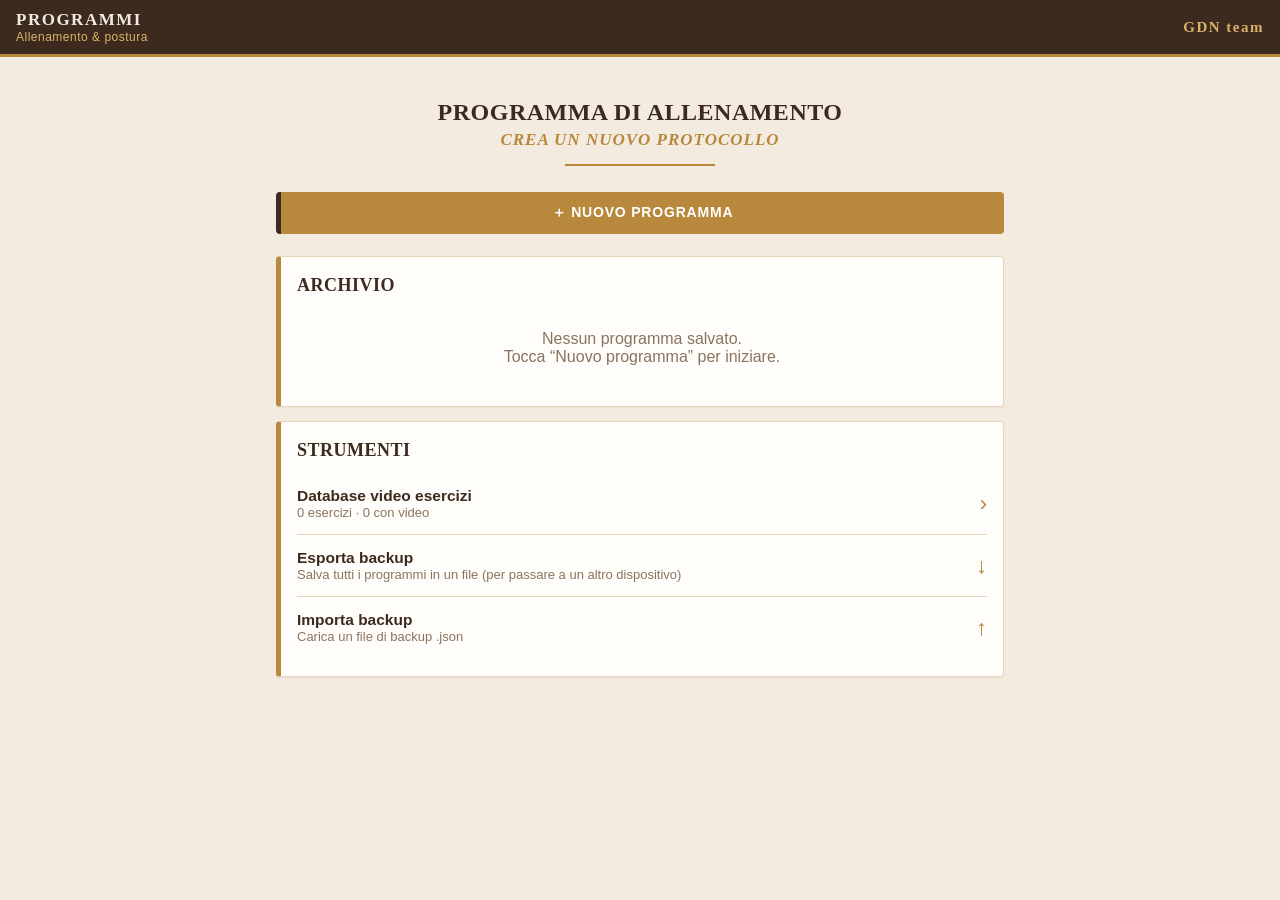
<file: src/index.html>
<!doctype html>
<html lang="it">
<head>
<meta charset="utf-8">
<meta name="viewport" content="width=device-width, initial-scale=1, viewport-fit=cover">
<meta name="theme-color" content="#3C2A1F">
<title>GDN · Programmi di allenamento</title>
<style>
/*__FONTS_CSS__*/
:root{
  --brown:#3C2A1F; --text:#4A3628; --gold:#B8883C; --gold-l:#D9B26A;
  --cream:#F3EBDF; --sand:#F2E4C4; --sand2:#EBDFC9; --sand3:#E3D1A8;
  --line:#E6D7BC; --white:#FFFDF9; --danger:#A2392C;
  --serif:'Georgia','Gelasio',serif; --sans:'Carlito','Calibri',sans-serif;
}
*{box-sizing:border-box}
html,body{margin:0;padding:0}
body{background:var(--cream);color:var(--text);font-family:var(--sans);font-size:16px;-webkit-text-size-adjust:100%;min-height:100vh}
button,input,select,textarea{font:inherit;color:inherit}
a{color:inherit}

/* ---------- APP CHROME ---------- */
.topbar{position:sticky;top:0;z-index:20;background:var(--brown);border-bottom:3px solid var(--gold);color:var(--cream);display:flex;align-items:center;gap:10px;padding:10px 16px;padding-top:calc(10px + env(safe-area-inset-top));min-height:56px}
.topbar h1{font-family:var(--serif);font-size:17px;letter-spacing:1.5px;margin:0;flex:1;text-transform:uppercase;white-space:nowrap;overflow:hidden;text-overflow:ellipsis}
.topbar h1 small{display:block;font-family:var(--sans);font-size:12px;letter-spacing:.5px;color:var(--gold-l);text-transform:none;font-weight:400}
.brand{font-family:var(--serif);font-weight:700;color:var(--gold-l);letter-spacing:1.5px;font-size:15px;white-space:nowrap}
@media(max-width:480px){.topbar .brand.opt{display:none}}
.iconbtn{background:none;border:0;color:var(--cream);font-size:22px;line-height:1;padding:6px 8px;cursor:pointer;border-radius:8px}
.iconbtn:active{background:rgba(255,255,255,.1)}
.wrap{max-width:760px;margin:0 auto;padding:16px 16px 120px}
.card{background:var(--white);border:1px solid var(--line);border-left:5px solid var(--gold);border-radius:4px;padding:18px 16px;margin-bottom:14px;box-shadow:0 1px 2px rgba(60,42,31,.05)}
.card h2,.sec-h{font-family:var(--serif);color:var(--brown);font-size:18px;margin:0 0 12px;letter-spacing:.5px;text-transform:uppercase}
.sec-h{border-bottom:2px solid var(--gold);padding-bottom:8px;margin:22px 0 12px;font-size:16px}
.gold-t{font-family:var(--serif);color:var(--gold);font-weight:700;text-transform:uppercase;letter-spacing:.5px;font-size:14px;margin:0 0 6px}
label.f{display:block;margin-bottom:12px;font-size:14px;font-weight:700;color:var(--brown)}
label.f span.h{display:block;font-weight:400;color:#8a7461;font-size:12.5px;margin-top:2px}
.in{display:block;width:100%;margin-top:5px;padding:11px 12px;border:1px solid var(--sand3);border-radius:4px;background:#fff;font-size:16px;outline:none}
.in:focus{border-color:var(--gold);box-shadow:0 0 0 3px rgba(184,136,60,.18)}
textarea.in{min-height:90px;resize:vertical;line-height:1.4}
.row2{display:grid;grid-template-columns:1fr 1fr;gap:10px}
.btn{display:inline-flex;align-items:center;justify-content:center;gap:8px;border:0;border-radius:4px;padding:12px 18px;font-weight:700;letter-spacing:.8px;text-transform:uppercase;font-size:14px;cursor:pointer;background:var(--brown);color:var(--cream);border-left:5px solid var(--gold);text-decoration:none}
.btn:active{transform:translateY(1px)}
.btn.gold{background:var(--gold);color:#fff;border-left-color:var(--brown)}
.btn.ghost{background:transparent;color:var(--brown);border:1px solid var(--sand3);border-left:5px solid var(--gold)}
.btn.small{padding:8px 12px;font-size:12px}
.btn.danger{background:transparent;color:var(--danger);border:1px solid #e3b7ae;border-left:5px solid var(--danger)}
.btn.block{display:flex;width:100%}
.btns{display:flex;flex-wrap:wrap;gap:8px}
.muted{color:#8a7461;font-size:13.5px}
.list-item{display:flex;align-items:center;gap:10px;padding:12px 0;border-bottom:1px solid var(--line)}
.list-item:last-child{border-bottom:0}
.list-item .grow{flex:1;min-width:0}
.list-item b{color:var(--brown)}
.pill{display:inline-block;background:var(--sand);color:var(--brown);border-radius:20px;padding:2px 9px;font-size:12px;font-weight:700;margin-left:4px}
.hub-sec{display:flex;align-items:center;gap:12px;padding:14px 0;border-bottom:1px solid var(--line);cursor:pointer}
.hub-sec:last-child{border-bottom:0}
.hub-sec .grow{flex:1;min-width:0}
.hub-sec .t{font-weight:700;color:var(--brown);font-size:15.5px}
.hub-sec .s{font-size:13px;color:#8a7461;white-space:nowrap;overflow:hidden;text-overflow:ellipsis}
.hub-sec .go{color:var(--gold);font-size:22px}
.day-card{border:1px solid var(--line);border-radius:4px;margin-bottom:10px;overflow:hidden;background:#fff}
.day-head{background:var(--brown);color:var(--cream);border-left:5px solid var(--gold);padding:10px 12px;display:flex;align-items:center;gap:10px}
.day-head .n{font-family:var(--serif);font-weight:700;letter-spacing:2px;font-size:15px;white-space:nowrap}
.day-head input{flex:1;min-width:0;background:rgba(255,255,255,.08);border:1px solid rgba(217,178,106,.5);color:var(--gold-l);font-family:var(--serif);font-style:italic;font-weight:700;letter-spacing:1px;text-transform:uppercase;padding:7px 9px;border-radius:4px;font-size:14px;outline:none}
.day-head input::placeholder{color:rgba(217,178,106,.6);text-transform:none;font-weight:400}
.day-card .hub-sec{padding:12px 12px}
.sticky-cta{position:fixed;left:0;right:0;bottom:0;z-index:15;background:linear-gradient(rgba(243,235,223,0),var(--cream) 30%);padding:18px 16px calc(14px + env(safe-area-inset-bottom))}
.sticky-cta .btn{max-width:728px;margin:0 auto}
.toggle{display:flex;align-items:center;gap:10px;font-weight:700;color:var(--brown);margin:6px 0 12px;font-size:14.5px;cursor:pointer}
.toggle input{width:20px;height:20px;accent-color:var(--gold)}
.chipset{display:flex;flex-wrap:wrap;gap:6px;margin:8px 0}
.chip{border:1px solid var(--sand3);background:#fff;color:var(--brown);border-radius:16px;padding:6px 11px;font-size:13.5px;cursor:pointer;white-space:nowrap;flex-shrink:0}
.chipset.wrapchips .chip{white-space:normal;text-align:left;flex-shrink:1}
.chip.on{background:var(--gold);color:#fff;border-color:var(--gold)}
.chip.act{background:var(--brown);color:var(--cream);border-color:var(--brown)}
.chip.ok{background:var(--sand);font-weight:700}
.empty{padding:22px 10px;text-align:center;color:#8a7461}
.hero{text-align:center;padding:26px 10px 8px}
.hero .t1{font-family:var(--serif);font-weight:700;color:var(--brown);font-size:24px;letter-spacing:.5px}
.hero .t2{font-family:var(--serif);font-style:italic;font-weight:700;color:var(--gold);font-size:17px;margin-top:4px;text-transform:uppercase;letter-spacing:1px}
.hero .rule{width:150px;height:2px;background:var(--gold);margin:14px auto 0}

/* ---------- CHAT ---------- */
body.chatmode{height:100vh;height:100dvh;overflow:hidden}
.chat-shell{display:flex;flex-direction:column;height:100vh;height:100dvh}
.chat-sub{background:var(--sand2);border-bottom:1px solid var(--sand3);padding:8px 12px;display:flex;gap:8px;align-items:center;flex-wrap:wrap}
.chat-sub input,.chat-sub select{flex:1;min-width:140px;padding:8px 10px;border:1px solid var(--sand3);border-radius:4px;background:#fff;font-size:15px}
.tbl-toggle{background:var(--sand);border:0;border-bottom:1px solid var(--sand3);width:100%;text-align:left;padding:10px 14px;font-weight:700;color:var(--brown);font-size:14px;cursor:pointer;display:flex;justify-content:space-between}
.tbl-panel{max-height:38vh;overflow:auto;background:#fff;border-bottom:2px solid var(--gold)}
.it{display:flex;gap:8px;align-items:flex-start;padding:9px 12px;border-bottom:1px solid var(--line);font-size:14px}
.it.sub{padding-left:32px}
.it .grow{flex:1;min-width:0}
.it .nm{font-weight:700;color:var(--brown)}
.it .nm.nolink::after{content:' ⚠';color:var(--danger);font-weight:400}
.it .dt{color:#7c6653;font-size:13px;white-space:pre-line}
.it .acts{display:flex;gap:2px;flex-shrink:0}
.it .acts button{background:none;border:0;font-size:16px;padding:4px 6px;cursor:pointer;color:var(--brown);border-radius:4px}
.it .acts button:active{background:var(--sand)}
.sec-row{background:var(--sand2);padding:8px 12px;font-family:var(--serif);font-weight:700;color:var(--gold);text-transform:uppercase;font-size:13px;display:flex;gap:8px;align-items:center}
.sec-row .grow{flex:1}
.sec-row button{background:none;border:0;cursor:pointer;font-size:15px;color:var(--brown)}
.chat-log{flex:1;overflow-y:auto;padding:14px 12px 8px;-webkit-overflow-scrolling:touch}
.msg{max-width:86%;padding:9px 13px;border-radius:14px;margin:0 0 8px;line-height:1.38;font-size:15px;white-space:pre-line;word-wrap:break-word}
.msg.bot{background:#fff;border:1px solid var(--line);border-bottom-left-radius:3px;color:var(--text)}
.msg.bot.q{border-left:4px solid var(--gold);font-weight:700;color:var(--brown)}
.msg.me{background:var(--brown);color:var(--cream);margin-left:auto;border-bottom-right-radius:3px}
.msg.me.skip{opacity:.6;font-style:italic}
.msg.ok{background:var(--sand);border:0;color:var(--brown);font-size:14px}
.msg.warn{background:#f6e3d6;color:#7a3a1f;font-size:13.5px}
.composer{background:var(--white);border-top:1px solid var(--sand3);padding:8px 10px calc(8px + env(safe-area-inset-bottom));position:relative}
.composer .chipset{margin:0 0 8px;flex-wrap:nowrap;overflow-x:auto;scrollbar-width:none;padding-bottom:2px}
.composer .chipset::-webkit-scrollbar{display:none}
.inrow{display:flex;gap:8px;align-items:flex-end}
.inrow textarea{flex:1;resize:none;min-height:44px;max-height:120px;padding:11px 12px;border:1px solid var(--sand3);border-radius:22px;outline:none;font-size:16px;line-height:1.3;background:#fff}
.inrow textarea:focus{border-color:var(--gold)}
.send{width:44px;height:44px;border-radius:50%;border:0;background:var(--brown);color:var(--gold-l);font-size:19px;cursor:pointer;flex-shrink:0}
.sugg{position:absolute;left:10px;right:10px;bottom:100%;background:#fff;border:1px solid var(--sand3);border-left:5px solid var(--gold);border-radius:4px;box-shadow:0 -6px 20px rgba(60,42,31,.15);max-height:46vh;overflow:auto;display:none;margin-bottom:4px}
.sugg.show{display:block}
.sugg div{padding:11px 13px;border-bottom:1px solid var(--line);cursor:pointer;font-size:15px}
.sugg div:last-child{border-bottom:0}
.sugg div.hi{background:var(--sand)}
.sugg div small{color:#8a7461;margin-left:6px}
.sugg div.free{font-style:italic;color:#7c6653}
.sugg mark{background:none;color:var(--gold);font-weight:700}

/* ---------- MODAL / OVERLAY ---------- */
.modal-bg{position:fixed;inset:0;background:rgba(40,28,20,.55);z-index:50;display:flex;align-items:flex-end;justify-content:center}
.modal{background:var(--cream);width:100%;max-width:560px;max-height:92vh;overflow:auto;border-top:4px solid var(--gold);padding:18px 16px calc(18px + env(safe-area-inset-bottom));border-radius:10px 10px 0 0}
@media(min-width:620px){.modal-bg{align-items:center}.modal{border-radius:6px}}
.modal h3{font-family:var(--serif);color:var(--brown);margin:0 0 14px;text-transform:uppercase;letter-spacing:.5px;font-size:17px}
.overlay{position:fixed;inset:0;background:rgba(243,235,223,.92);z-index:60;display:flex;flex-direction:column;align-items:center;justify-content:center;gap:14px;font-family:var(--serif);color:var(--brown);font-weight:700;letter-spacing:1px}
.spin{width:42px;height:42px;border:4px solid var(--sand3);border-top-color:var(--gold);border-radius:50%;animation:sp 1s linear infinite}
@keyframes sp{to{transform:rotate(360deg)}}
.toast{position:fixed;left:50%;bottom:calc(90px + env(safe-area-inset-bottom));transform:translateX(-50%);background:var(--brown);color:var(--cream);padding:10px 16px;border-radius:4px;border-left:4px solid var(--gold);z-index:70;font-size:14px;max-width:90vw;box-shadow:0 4px 16px rgba(0,0,0,.2)}

/* ---------- PREVIEW ---------- */
.pv-bar{display:flex;flex-wrap:wrap;gap:8px;margin-bottom:14px}
.pv-warn{background:#f6e3d6;border-left:5px solid var(--danger);padding:10px 12px;font-size:13.5px;margin-bottom:14px;color:#6b3420}
#pagesWrap{position:relative;width:100%;overflow:hidden}
#pages{width:794px;transform-origin:top left}

/* ---------- DOCUMENT PAGES (A4 @96dpi = 794x1123) ---------- */
.pg{position:relative;width:794px;height:1123px;background:#F3EBDF;overflow:hidden;margin:0 0 18px;box-shadow:0 2px 12px rgba(60,42,31,.18);font-family:var(--sans);color:#4A3628;font-size:10.5pt;line-height:1.38}
.pg .wm{position:absolute;left:15.7%;top:27.5%;width:69%;opacity:.62;pointer-events:none}
.pg-top{position:absolute;top:0;left:0;right:0;height:40px;background:#3C2A1F;border-bottom:3px solid #B8883C}
.pg-foot{position:absolute;bottom:0;left:0;right:0;height:51px;background:#3C2A1F;border-top:3px solid #B8883C;display:flex;align-items:center;justify-content:space-between;padding:0 57px}
.pg-foot span{font-size:7pt;letter-spacing:1px;color:#F3EBDF}
.pg-foot b{font-family:var(--serif);color:#B8883C;font-size:12pt;letter-spacing:1.5px}
.pg-body{position:absolute;top:86px;left:57px;right:57px;bottom:80px;overflow:hidden}
.pg-body>*{position:relative;margin:0 0 14px}
.pg a{color:#3C2A1F;font-weight:700;text-decoration:underline;text-decoration-color:#B8883C;text-underline-offset:2px}
.pg p{margin:0 0 8px}
.d-title{text-align:center;padding-top:2px;margin-bottom:24px!important}
.d-title h1{font-family:var(--serif);font-weight:700;font-size:23pt;color:#3C2A1F;margin:0;letter-spacing:.3px;line-height:1.15}
.d-title h2{font-family:var(--serif);font-weight:700;font-style:italic;font-size:17pt;color:#B8883C;margin:4px 0 0;letter-spacing:.5px;line-height:1.2;text-transform:uppercase}
.d-title .rule{width:205px;height:2px;background:#B8883C;margin:18px auto 0}
.band{background:#3C2A1F;border-left:6px solid #B8883C;padding:12px 16px 11px;display:flex;align-items:baseline;justify-content:space-between;gap:16px;margin-bottom:12px!important}
.band .l{font-family:var(--serif);font-weight:700;font-size:15pt;letter-spacing:2.6px;color:#F3EBDF;text-transform:uppercase;line-height:1.25}
.band .r{font-family:var(--serif);font-weight:700;font-style:italic;font-size:12pt;letter-spacing:1.5px;color:#D9B26A;text-transform:uppercase;text-align:right}
.band.fase{margin-bottom:12px!important}
.band.fase .l{font-size:14pt;letter-spacing:2.6px}
.dbox{border:1px solid #E6D6B8;border-left:5px solid #B8883C;background:rgba(243,235,223,.55);padding:11px 14px 6px}
.dbox .bt{font-family:var(--serif);font-weight:700;color:#B8883C;font-size:11pt;text-transform:uppercase;letter-spacing:.3px;margin:0 0 4px}
.dbox ul{list-style:none;margin:0 0 6px;padding:0}
.dbox li{position:relative;padding-left:22px;margin:0 0 3px}
.dbox li::before{content:'';position:absolute;left:5px;top:.58em;width:5px;height:5px;border-radius:50%;background:#B8883C}
.dbox li.sub{padding-left:42px}
.dbox li.sub::before{content:'–';background:none;width:auto;height:auto;left:22px;top:0;color:#B8883C;font-weight:700;border-radius:0}
.sec-t{font-family:var(--serif);font-weight:700;font-size:12.5pt;color:#3C2A1F;text-transform:uppercase;letter-spacing:.3px;border-bottom:2px solid #B8883C;padding:4px 0 8px;margin:22px 0 12px!important}
.sec-t.first{margin-top:6px!important}
table.dt{width:100%;border-collapse:collapse;table-layout:fixed;font-size:9.5pt;line-height:1.35}
table.dt th{background:#3C2A1F;color:#F3EBDF;font-weight:700;font-size:8.5pt;letter-spacing:.8px;padding:9px 8px;text-align:center}
table.dt td{padding:6px 8px;border-bottom:1px solid #E6D7BC;vertical-align:middle;text-align:center}
table.dt td.ex{background:#F2E4C4;border-left:5px solid #B8883C;text-align:left;font-weight:700;color:#3C2A1F;padding-left:9px}
table.dt td.l{text-align:left}
table.dt td.b{font-weight:700;color:#3C2A1F}
table.dt.wk td.ex{text-transform:uppercase}
table.dt tr.cardio td{background:#EBDFC9}
table.dt tr.cardio td.ex{background:#E3D1A8}
table.dt .plus{display:block;margin:1px 0}
.nota{background:#EBDFC9;border-left:5px solid #B8883C;padding:11px 16px;font-style:italic}
.motto{background:#3C2A1F;border-left:5px solid #B8883C;padding:13px 16px;color:#F3EBDF;font-weight:700;text-transform:uppercase;font-size:10pt;letter-spacing:.2px}
.leg p{font-weight:700;color:#3C2A1F;margin:0 0 9px}
.leg .k{color:#B8883C}
.leg .r{color:#B3382C}.leg .g{color:#3A7C22}.leg .bl{color:#2E86B5}
.leg .u{text-decoration:underline}
.leg .three{display:flex;justify-content:space-between}

@media print{
  @page{size:A4;margin:0}
  body{background:#fff}
  body>*:not(#printRoot){display:none!important}
  #printRoot{display:block!important}
  #printRoot .pg{margin:0;box-shadow:none;page-break-after:always;break-after:page;-webkit-print-color-adjust:exact;print-color-adjust:exact}
}
#printRoot{display:none}
</style>
</head>
<body>
<div id="app"></div>
<div id="printRoot"></div>
<script>/*__LIB_HTML2CANVAS__*/</script>
<script>/*__LIB_JSPDF__*/</script>
<script>
'use strict';
/* ======================= DATI ======================= */
const DB_BUILTIN = /*__DB__*/[];
const WATERMARK = '__WATERMARK__';
const LS_PROGS = 'gdn_programmi_v1', LS_DB = 'gdn_database_v1';

const DISTRETTI = ['LOWER','UPPER','LOWER - UPPER','UPPER - LOWER','FULL BODY','PUSH','PULL','GAMBE','GLUTEI','CORE','POSTURALE'];
const DEFAULT_PREMESSA = 'Cara **{nome}**,\nquesto nuovo programma è stato progettato per aiutarti a lavorare in modo più preciso e consapevole sul tuo corpo, con un approccio mirato a migliorare equilibrio, controllo e qualità del movimento.';
const DEFAULT_NOTA = 'Se vuoi aumentare l’efficacia della routine: Doccia fredda sulle gambe (30-60’’ per gamba)';
const DEFAULT_MOTTO = 'CERCA DI ARRIVARE SEMPRE AL LIMITE, OGNI SERIE DEVE ESSERE CONCLUSA CON FATICA!';
const DEFAULT_LEGENDA = [
  {k:'JUMPSET', v:'sono 2 esercizi, faccio il 1° esercizio recupero il tempo che ho nella tabella e poi faccio il 2° esercizio, recupero il tempo che ho nella tabella e ritorno al 1°, e così via!'},
  {k:'SUPERSET', v:'Si eseguono due esercizi consecutivi senza pausa. Il recupero lo effettuo alla fine dei due esercizi.'},
  {k:'DROPSET', v:'Dopo aver raggiunto il cedimento con un certo carico, si riduce il peso (10–30%) e si continua la serie senza pausa.'},
  {k:'REST PAUSE', v:'Si raggiunge il cedimento, poi si riposa brevemente (10–20 secondi) e si continua con poche ripetizioni aggiuntive.'}
];
const OFF_TITLES = ['FASE 1: ATTIVAZIONE CIRCOLATORIA','FASE 2: DRENAGGIO LINFATICO E MOBILITÀ','SCARICO VENOSO + RESPIRO DIAFRAMMATICO','BONUS: FOAM ROLLER & DRENAGGIO MUSCOLARE'];
const CARDIO_RX = /tapis|cyclette|ellittic|cardio|vogatore|camminata|corsa|bike|stair|stepper|spinning/i;

/* ======================= UTILS ======================= */
const $ = (s, r=document) => r.querySelector(s);
const $$ = (s, r=document) => [...r.querySelectorAll(s)];
const uid = () => Date.now().toString(36) + Math.random().toString(36).slice(2, 7);
const clone = o => JSON.parse(JSON.stringify(o));
const esc = s => (s == null ? '' : String(s)).replace(/[&<>"']/g, c => ({'&':'&amp;','<':'&lt;','>':'&gt;','"':'&quot;',"'":'&#39;'}[c]));
const norm = s => (s || '').toString().normalize('NFD').replace(/[̀-ͯ]/g, '').replace(/[’‘`´]/g, "'").replace(/\s+/g, ' ').trim().toLowerCase();
/* 45" -> 45”  e  30'' -> 30’’ (tipografia come nel modello) */
const typo = s => (s || '').replace(/(\d)\s?''/g, '$1’’').replace(/(\d)\s?"/g, '$1”').replace(/"([^"\n]*)"/g, '“$1”').replace(/(\w)'(\w)/g, '$1’$2');
function fullName(P){ return typo(((P.nome || '') + ' ' + (P.cognome || '')).trim()); }
function toast(msg, ms=2200){ const t = document.createElement('div'); t.className = 'toast'; t.textContent = msg; document.body.appendChild(t); setTimeout(() => t.remove(), ms); }
function overlay(msg){ let o = $('#ovl'); if(!msg){ o && o.remove(); return; } if(!o){ o = document.createElement('div'); o.id = 'ovl'; o.className = 'overlay'; document.body.appendChild(o); } o.innerHTML = '<div class="spin"></div><div>' + esc(msg) + '</div>'; }
function downloadBlob(blob, name){ const a = document.createElement('a'); a.href = URL.createObjectURL(blob); a.download = name; document.body.appendChild(a); a.click(); setTimeout(() => { URL.revokeObjectURL(a.href); a.remove(); }, 1500); }
function pickFile(accept){ return new Promise(res => { const i = document.createElement('input'); i.type = 'file'; i.accept = accept; i.style.display = 'none'; document.body.appendChild(i); i.onchange = () => { res(i.files[0] || null); i.remove(); }; i.click(); }); }

/* ======================= DATABASE ESERCIZI ======================= */
let DB = {list: [], map: new Map(), custom: false};
function buildDB(rows, custom){
  const map = new Map(), list = [];
  for(const r of rows){
    const name = (r[0] || '').trim(), link = (r[1] || '').trim();
    if(!name) continue;
    const k = norm(name);
    if(!map.has(k)){ const e = {name, link: /^https?:\/\//i.test(link) ? link : '', k}; map.set(k, e); list.push(e); }
    else if(!map.get(k).link && /^https?:\/\//i.test(link)) map.get(k).link = link;
  }
  DB = {list, map, custom: !!custom};
}
function loadDB(){
  let rows = DB_BUILTIN, custom = false;
  try{ const c = localStorage.getItem(LS_DB); if(c){ rows = JSON.parse(c); custom = true; } }catch(e){}
  buildDB(rows, custom);
}
function linkFor(name){ const e = DB.map.get(norm(name)); return e && e.link ? e.link : ''; }
function inDB(name){ return DB.map.has(norm(name)); }
function suggest(q, n=8){
  const k = norm(q); if(!k) return [];
  const words = k.split(' ');
  const out = [];
  for(const e of DB.list){
    let s = -1;
    if(e.k === k) s = 0;
    else if(e.k.startsWith(k)) s = 1;
    else if(e.k.split(/[\s\/\-+(]+/).some(w => w.startsWith(k))) s = 2;
    else if(words.every(w => e.k.includes(w))) s = 3;
    if(s >= 0) out.push([s, e]);
  }
  out.sort((a, b) => a[0] - b[0] || a[1].name.length - b[1].name.length || a[1].name.localeCompare(b[1].name));
  return out.slice(0, n).map(x => x[1]);
}
function parseCSV(text){
  text = text.replace(/^﻿/, '');
  const first = text.split(/\r?\n/)[0] || '';
  const sep = (first.split(';').length > first.split(',').length) ? ';' : (first.includes('\t') && !first.includes(',') ? '\t' : ',');
  const rows = []; let row = [], f = '', q = false;
  for(let i = 0; i < text.length; i++){
    const c = text[i];
    if(q){ if(c === '"'){ if(text[i+1] === '"'){ f += '"'; i++; } else q = false; } else f += c; }
    else if(c === '"') q = true;
    else if(c === sep){ row.push(f); f = ''; }
    else if(c === '\n'){ row.push(f); rows.push(row); row = []; f = ''; }
    else if(c !== '\r') f += c;
  }
  if(f || row.length){ row.push(f); rows.push(row); }
  return rows.filter(r => r[0] && r[0].trim() && !(/nome/i.test(r[0]) && /link/i.test(r[1] || '')));
}

/* ======================= ARCHIVIO ======================= */
let PROGS = [];
let P = null; // programma corrente
function loadProgs(){ try{ PROGS = JSON.parse(localStorage.getItem(LS_PROGS) || '[]'); }catch(e){ PROGS = []; } }
function persist(){
  try{ localStorage.setItem(LS_PROGS, JSON.stringify(PROGS)); }
  catch(e){ toast('⚠ Memoria del browser piena: esporta un backup ed elimina vecchi programmi.', 4000); }
}
function save(){
  if(!P) return;
  P.updated = Date.now();
  const i = PROGS.findIndex(x => x.id === P.id);
  if(i >= 0) PROGS[i] = P; else PROGS.unshift(P);
  persist();
}
const newDay = () => ({distretti: '', rows: [], scarico: []});
function newProgram(d){
  return {
    id: uid(), created: Date.now(), updated: Date.now(),
    nome: d.nome, cognome: d.cognome, numero: d.numero, giorni: d.giorni, fase: d.fase,
    premessa: DEFAULT_PREMESSA, showPremessa: true,
    preTitle: 'ROUTINE POSTURALE/PRE-WORKOUT', pre: [],
    days: Array.from({length: d.giorni}, newDay),
    offTitle: 'ROUTINE SCARICO GIORNI OFF', off: [],
    nota: DEFAULT_NOTA, motto: DEFAULT_MOTTO,
    legenda: clone(DEFAULT_LEGENDA), showLegenda: true, showInterpreta: true
  };
}

/* ======================= ROUTER ======================= */
let VIEW = 'home';
function go(v, push=true){
  if(!['home', 'setup', 'db'].includes(v) && !P) v = 'home';
  if(v === 'chat' && !CH) v = 'hub';
  VIEW = v;
  if(push) history.pushState({v}, '');
  render();
}
window.addEventListener('popstate', e => { const v = (e.state && e.state.v) || 'home'; closeModal(); go(v, false); });
function render(){
  document.body.classList.toggle('chatmode', VIEW === 'chat');
  const app = $('#app');
  ({home: vHome, setup: vSetup, hub: vHub, chat: vChat, texts: vTexts, preview: vPreview, db: vDB})[VIEW](app);
  if(VIEW !== 'chat') window.scrollTo(0, 0);
}
function topbar(title, sub, back){
  return `<div class="topbar">${back ? `<button class="iconbtn" data-back="${back}" aria-label="Indietro">‹</button>` : ''}
    <h1>${esc(title)}${sub ? `<small>${esc(sub)}</small>` : ''}</h1><span class="brand ${back ? 'opt' : ''}">GDN team</span></div>`;
}
document.addEventListener('click', e => {
  const b = e.target.closest('[data-back]');
  if(b){ e.preventDefault(); go(b.dataset.back); }
});

/* ======================= HOME ======================= */
function vHome(app){
  P = null;
  const items = [...PROGS].sort((a, b) => b.updated - a.updated);
  app.innerHTML = topbar('Programmi', 'Allenamento & postura') + `<div class="wrap">
    <div class="hero"><div class="t1">PROGRAMMA DI ALLENAMENTO</div><div class="t2">Crea un nuovo protocollo</div><div class="rule"></div></div>
    <div style="margin:18px 0 22px"><button class="btn gold block" id="bNew">＋ Nuovo programma</button></div>
    <div class="card"><h2>Archivio</h2>
      ${items.length ? items.map(p => `<div class="list-item">
        <div class="grow"><b>${esc(fullName(p))}</b> <span class="pill">Prog. ${esc(p.numero || '-')}</span>
          <div class="muted">${esc(p.fase || '')}${p.fase ? ' · ' : ''}${p.days.length} gg/sett · agg. ${new Date(p.updated).toLocaleDateString('it-IT')}</div></div>
        <div class="btns"><button class="btn small" data-open="${p.id}">Apri</button><button class="btn ghost small" data-more="${p.id}">⋯</button></div>
      </div>`).join('') : '<div class="empty">Nessun programma salvato.<br>Tocca “Nuovo programma” per iniziare.</div>'}
    </div>
    <div class="card"><h2>Strumenti</h2>
      <div class="hub-sec" id="bDB"><div class="grow"><div class="t">Database video esercizi</div><div class="s">${DB.list.length} esercizi · ${DB.list.filter(e => e.link).length} con video${DB.custom ? ' · importato' : ''}</div></div><div class="go">›</div></div>
      <div class="hub-sec" id="bExp"><div class="grow"><div class="t">Esporta backup</div><div class="s">Salva tutti i programmi in un file (per passare a un altro dispositivo)</div></div><div class="go">↓</div></div>
      <div class="hub-sec" id="bImp"><div class="grow"><div class="t">Importa backup</div><div class="s">Carica un file di backup .json</div></div><div class="go">↑</div></div>
    </div></div>`;
  $('#bNew').onclick = () => { P = null; go('setup'); };
  $('#bDB').onclick = () => go('db');
  $('#bExp').onclick = () => { downloadBlob(new Blob([JSON.stringify({gdn: 1, programmi: PROGS}, null, 1)], {type: 'application/json'}), 'GDN_backup_' + new Date().toISOString().slice(0, 10) + '.json'); };
  $('#bImp').onclick = async () => {
    const f = await pickFile('.json,application/json'); if(!f) return;
    try{
      const d = JSON.parse(await f.text()); const arr = d.programmi || d; if(!Array.isArray(arr)) throw 0;
      let n = 0; for(const p of arr){ if(!p || !p.id || !Array.isArray(p.days)) continue; const i = PROGS.findIndex(x => x.id === p.id); if(i >= 0) PROGS[i] = p; else PROGS.push(p); n++; }
      persist(); toast(n + ' programmi importati'); render();
    }catch(e){ toast('File di backup non valido'); }
  };
  $$('[data-open]').forEach(b => b.onclick = () => { P = PROGS.find(x => x.id === b.dataset.open); go('hub'); });
  $$('[data-more]').forEach(b => b.onclick = () => moreMenu(PROGS.find(x => x.id === b.dataset.more)));
}
function moreMenu(p){
  openModal(`<h3>${esc(fullName(p))}</h3>
    <div class="btns" style="flex-direction:column">
      <button class="btn block" id="mDup">Duplica come nuova programmazione</button>
      <button class="btn ghost block" id="mDup2">Duplica per un’altra cliente</button>
      <button class="btn danger block" id="mDel">Elimina</button>
      <button class="btn ghost block" id="mX">Annulla</button></div>`);
  $('#mX').onclick = closeModal;
  $('#mDup').onclick = () => { const c = clone(p); c.id = uid(); c.created = c.updated = Date.now(); const n = parseInt(p.numero, 10); c.numero = isNaN(n) ? p.numero : String(n + 1); PROGS.unshift(c); persist(); closeModal(); P = c; go('setup'); toast('Copia creata: aggiorna i dati'); };
  $('#mDup2').onclick = () => { const c = clone(p); c.id = uid(); c.created = c.updated = Date.now(); c.nome = ''; c.cognome = ''; c.numero = '1'; PROGS.unshift(c); persist(); closeModal(); P = c; go('setup'); toast('Copia creata: inserisci la nuova cliente'); };
  $('#mDel').onclick = () => { if(confirm('Eliminare definitivamente il programma di ' + fullName(p) + '?')){ PROGS = PROGS.filter(x => x.id !== p.id); persist(); closeModal(); render(); } };
}

/* ======================= DATABASE VIEW ======================= */
function vDB(app){
  app.innerHTML = topbar('Database video', DB.list.length + ' esercizi', 'home') + `<div class="wrap">
    <div class="card"><h2>Aggiorna elenco</h2>
      <p class="muted">Esporta il foglio Google come CSV (File → Scarica → .csv). Colonna A: nome esercizio, colonna B: link al video. Maiuscole/minuscole sono ignorate.</p>
      <div class="btns"><button class="btn" id="dImp">Importa CSV</button>${DB.custom ? '<button class="btn ghost" id="dReset">Ripristina elenco originale</button>' : ''}</div></div>
    <div class="card"><h2>Cerca</h2><input class="in" id="dQ" placeholder="Cerca un esercizio…" autocomplete="off"><div id="dRes" style="margin-top:8px"></div></div></div>`;
  const show = () => {
    const q = $('#dQ').value; const res = q ? suggest(q, 40) : DB.list.slice(0, 40);
    $('#dRes').innerHTML = res.map(e => `<div class="list-item"><div class="grow"><b>${esc(e.name)}</b><div class="muted">${e.link ? `<a href="${esc(e.link)}" target="_blank" rel="noopener">${esc(e.link)}</a>` : '<span style="color:var(--danger)">⚠ nessun video</span>'}</div></div></div>`).join('') || '<div class="empty">Nessun risultato</div>';
  };
  $('#dQ').oninput = show; show();
  $('#dImp').onclick = async () => {
    const f = await pickFile('.csv,text/csv,text/plain'); if(!f) return;
    const rows = parseCSV(await f.text()).map(r => [r[0], r[1] || '']);
    if(!rows.length){ toast('CSV vuoto o non valido'); return; }
    try{ localStorage.setItem(LS_DB, JSON.stringify(rows)); }catch(e){}
    buildDB(rows, true); toast(DB.list.length + ' esercizi importati'); render();
  };
  if($('#dReset')) $('#dReset').onclick = () => { localStorage.removeItem(LS_DB); loadDB(); toast('Elenco originale ripristinato'); render(); };
}

/* ======================= SETUP ======================= */
function vSetup(app){
  const p = P || {nome: '', cognome: '', numero: '1', giorni: 3, fase: ''};
  app.innerHTML = topbar(P ? 'Dati cliente' : 'Nuovo programma', null, P ? 'hub' : 'home') + `<div class="wrap">
    <div class="card"><h2>${P ? 'Dati cliente' : 'Nuova cliente'}</h2>
      <div class="row2"><label class="f">Nome<input class="in" id="sNome" value="${esc(p.nome)}" autocomplete="off" autocapitalize="words"></label>
      <label class="f">Cognome<input class="in" id="sCogn" value="${esc(p.cognome)}" autocomplete="off" autocapitalize="words"></label></div>
      <div class="row2"><label class="f">N° programmazione<input class="in" id="sNum" value="${esc(p.numero)}" inputmode="numeric"></label>
      <label class="f">Giorni / settimana<select class="in" id="sGg">${[1,2,3,4,5,6,7].map(n => `<option ${n == (P ? P.days.length : p.giorni) ? 'selected' : ''}>${n}</option>`).join('')}</select></label></div>
      <label class="f">Fase del percorso<span class="h">Es. “Fase 1: Asimmetrie e recupero arto inibito”</span><input class="in" id="sFase" value="${esc(p.fase)}" autocomplete="off"></label>
      <button class="btn gold block" id="sGo">${P ? 'Salva' : 'Inizia →'}</button></div></div>`;
  $('#sGo').onclick = () => {
    const d = {nome: $('#sNome').value.trim(), cognome: $('#sCogn').value.trim(), numero: $('#sNum').value.trim(), giorni: +$('#sGg').value, fase: $('#sFase').value.trim()};
    if(!d.nome){ toast('Inserisci il nome della cliente'); $('#sNome').focus(); return; }
    if(!P){ P = newProgram(d); save(); go('hub'); return; }
    if(d.giorni < P.days.length){
      const lost = P.days.slice(d.giorni).some(x => x.rows.length || x.scarico.length);
      if(lost && !confirm('Riducendo i giorni perderai gli esercizi dei giorni ' + (d.giorni + 1) + '–' + P.days.length + '. Continuare?')) return;
      P.days = P.days.slice(0, d.giorni);
    }
    while(P.days.length < d.giorni) P.days.push(newDay());
    Object.assign(P, {nome: d.nome, cognome: d.cognome, numero: d.numero, giorni: d.giorni, fase: d.fase});
    save(); go('hub');
  };
}

/* ======================= HUB ======================= */
function summary(arr, f){ return arr.length ? arr.slice(0, 4).map(f).join(' · ') + (arr.length > 4 ? ' …' : '') : 'Vuoto: tocca per inserire'; }
function vHub(app){
  CH = null;
  const dl = `<datalist id="dlDistr">${DISTRETTI.map(d => `<option value="${d}">`).join('')}</datalist>`;
  app.innerHTML = topbar(fullName(P), 'Programmazione ' + (P.numero || '-') + (P.fase ? ' · ' + P.fase : ''), 'home') + `<div class="wrap">${dl}
    <div class="card"><h2>Pre-workout</h2>
      <div class="hub-sec" data-chat="pre"><div class="grow"><div class="t">Routine posturale / pre-workout <span class="pill">${P.pre.length}</span></div><div class="s">${esc(summary(P.pre, x => x.name))}</div></div><div class="go">›</div></div></div>
    <div class="card"><h2>Workout</h2>
      ${P.days.map((d, i) => `<div class="day-card">
        <div class="day-head"><span class="n">GIORNO ${i + 1}</span><input list="dlDistr" data-distr="${i}" value="${esc(d.distretti)}" placeholder="Distretti…"></div>
        <div class="hub-sec" data-chat="day:${i}"><div class="grow"><div class="t">Esercizi <span class="pill">${d.rows.length}</span></div><div class="s">${esc(summary(d.rows, x => x.names.join(' + ')))}</div></div><div class="go">›</div></div>
        <div class="hub-sec" data-chat="scar:${i}"><div class="grow"><div class="t">Scarico post workout <span class="pill">${d.scarico.length}</span></div><div class="s">${esc(summary(d.scarico, x => x.name))}</div></div><div class="go">›</div></div>
      </div>`).join('')}
      <button class="btn ghost small" data-back="setup">Modifica giorni / dati cliente</button></div>
    <div class="card"><h2>Post workout</h2>
      <div class="hub-sec" data-chat="off"><div class="grow"><div class="t">Routine scarico giorni off <span class="pill">${P.off.reduce((a, s) => a + s.items.length, 0)}</span></div><div class="s">${esc(P.off.length ? P.off.map(s => s.title).join(' · ') : 'Vuoto: tocca per inserire')}</div></div><div class="go">›</div></div>
      <p class="muted" style="margin:10px 0 0">Lo scarico post workout di ogni giorno si trova sotto il relativo giorno.</p></div>
    <div class="card"><h2>Testi</h2>
      <div class="hub-sec" id="hTexts"><div class="grow"><div class="t">Premessa, legenda, note finali</div><div class="s">Testi preimpostati modificabili</div></div><div class="go">›</div></div></div>
    </div>
    <div class="sticky-cta"><button class="btn gold block" id="hGo">Sviluppa protocollo</button></div>`;
  $$('[data-chat]').forEach(el => el.onclick = () => { const [t, i] = el.dataset.chat.split(':'); openChat({t, i: i == null ? null : +i}); });
  $$('[data-distr]').forEach(inp => inp.onchange = inp.oninput = () => { P.days[+inp.dataset.distr].distretti = inp.value.trim(); save(); });
  $('#hTexts').onclick = () => go('texts');
  $('#hGo').onclick = () => go('preview');
}

/* ======================= TESTI ======================= */
function vTexts(app){
  app.innerHTML = topbar('Testi', fullName(P), 'hub') + `<div class="wrap">
    <div class="card"><h2>Premessa</h2>
      <label class="toggle"><input type="checkbox" id="tShowP" ${P.showPremessa ? 'checked' : ''}> Includi la premessa</label>
      <label class="f">Testo<span class="h">{nome} = nome della cliente · **parola** = grassetto · [Nome esercizio] = link al video ([Nome esercizio|testo] per mostrare un altro testo) · riga vuota = nuovo paragrafo</span><textarea class="in" id="tPrem" rows="7">${esc(P.premessa)}</textarea></label>
      <button class="btn ghost small" id="tPremR">Ripristina testo base</button></div>
    <div class="card"><h2>Titoli sezioni</h2>
      <label class="f">Titolo pre-workout<input class="in" id="tPreT" value="${esc(P.preTitle)}"></label>
      <label class="f">Titolo routine giorni off<input class="in" id="tOffT" value="${esc(P.offTitle)}"></label></div>
    <div class="card"><h2>Note finali</h2>
      <label class="f">Nota in corsivo (in fondo alla routine giorni off)<span class="h">Lascia vuoto per non mostrarla</span><textarea class="in" id="tNota" rows="2">${esc(P.nota)}</textarea></label>
      <label class="f">Frase finale (riquadro scuro)<span class="h">Lascia vuoto per non mostrarla</span><textarea class="in" id="tMotto" rows="2">${esc(P.motto)}</textarea></label></div>
    <div class="card"><h2>Legenda</h2>
      <label class="toggle"><input type="checkbox" id="tShowL" ${P.showLegenda ? 'checked' : ''}> Includi la legenda</label>
      <div id="tLeg"></div><button class="btn ghost small" id="tLegAdd">＋ Aggiungi voce</button>
      <label class="toggle" style="margin-top:16px"><input type="checkbox" id="tShowI" ${P.showInterpreta ? 'checked' : ''}> Includi “Come interpretare il 4x10;4x12;3x10?”</label></div>
    </div>`;
  const legR = () => {
    $('#tLeg').innerHTML = P.legenda.map((l, i) => `<div style="display:flex;gap:8px;align-items:flex-start;margin-bottom:10px">
      <input class="in" style="width:34%;margin:0" data-lk="${i}" value="${esc(l.k)}"><textarea class="in" style="margin:0;min-height:60px" data-lv="${i}">${esc(l.v)}</textarea>
      <button class="iconbtn" style="color:var(--danger)" data-ld="${i}">✕</button></div>`).join('');
    $$('[data-lk]').forEach(x => x.oninput = () => { P.legenda[+x.dataset.lk].k = x.value; save(); });
    $$('[data-lv]').forEach(x => x.oninput = () => { P.legenda[+x.dataset.lv].v = x.value; save(); });
    $$('[data-ld]').forEach(x => x.onclick = () => { P.legenda.splice(+x.dataset.ld, 1); save(); legR(); });
  };
  legR();
  $('#tLegAdd').onclick = () => { P.legenda.push({k: '', v: ''}); save(); legR(); };
  const bind = (id, key, chk) => { const el = $(id); el.oninput = el.onchange = () => { P[key] = chk ? el.checked : el.value; save(); }; };
  bind('#tShowP', 'showPremessa', 1); bind('#tPrem', 'premessa'); bind('#tPreT', 'preTitle'); bind('#tOffT', 'offTitle');
  bind('#tNota', 'nota'); bind('#tMotto', 'motto'); bind('#tShowL', 'showLegenda', 1); bind('#tShowI', 'showInterpreta', 1);
  $('#tPremR').onclick = () => { P.premessa = DEFAULT_PREMESSA; $('#tPrem').value = P.premessa; save(); };
}

/* ======================= CHAT ======================= */
let CH = null;
const FIELDS = {pre: ['name', 'modalita', 'sr'], day: ['name', 'serie', 'reps', 'recupero', 'note'], scar: ['name', 'text'], off: ['name', 'text']};
const QUEST = {
  pre: {name: 'Scrivi il nome dell’esercizio', modalita: 'Modalità di esecuzione?', sr: 'Serie x Reps?'},
  day: {name: 'Esercizio?', serie: 'Serie?', reps: 'Ripetizioni?', recupero: 'Recupero?', note: 'Note?'},
  scar: {name: 'Esercizio (o testo libero)?', text: 'Indicazioni? (es. 1x10, 3x30" per lato)'},
  off: {name: 'Esercizio (o testo libero)?', text: 'Indicazioni? (es. 3x15 reps, 1 min)', secTitle: 'Titolo della sottosezione?'}
};
const CHIPS = {
  pre: {modalita: ['Movimento lento e controllato', 'Esecuzione lenta e controllata'], sr: ['1x10', '1x10 per lato', '1x15', '2x10', '3x10', '3x10" per lato', '10 volte', '1x10 per movimento']},
  day: {serie: ['2', '3', '4', '5'], reps: ['6', '8', '8-10', '10-12', '10 per lato', '10-12 per lato', '12-15', '30"', '45"'], recupero: ['45"', '60"', '75"', '90"', '90"-120"', '60" tra i due'], note: ['Esecuzione lenta e controllata', 'A cedimento', 'Progressione diretta: solo quando riesci a chiudere 4x6 con lo stesso carico, aumenta', 'Jumpset! A cedimento', 'Superset!']},
  cardio: {name: ['Tapis roulant', 'Cyclette', 'Ellittica'], serie: ['15 minuti', '20 minuti', '30 minuti'], reps: ['Velocità 4.5+km/h', 'Velocità 5+km/h'], recupero: ['Pendenza 7%+', 'Pendenza 8%+', 'Pendenza 10%+'], note: ['Frequenza cardiaca consigliata di arrivo ±140bpm.', 'Frequenza cardiaca consigliata ±130bpm.']},
  scar: {text: ['1x10', '2x10', '3x30" per lato', '3x45" per lato', '30" per zona', '1 min']},
  off: {text: ['3x15 reps', '3x20 reps', '2x10 reps per lato', '2x15 reps per lato', '30’’ per lato', '1 min', '5-10 min'], secTitle: OFF_TITLES}
};
function ctxTitle(c){
  if(c.t === 'pre') return ['Pre-workout', P.preTitle];
  if(c.t === 'day') return ['Giorno ' + (c.i + 1), 'Workout' + (P.days[c.i].distretti ? ' · ' + P.days[c.i].distretti : '')];
  if(c.t === 'scar') return ['Giorno ' + (c.i + 1), 'Scarico post workout'];
  return ['Giorni off', 'Routine scarico'];
}
function ctxItems(c){ return c.t === 'pre' ? P.pre : c.t === 'day' ? P.days[c.i].rows : c.t === 'scar' ? P.days[c.i].scarico : null; }
function ctxCount(c){ return c.t === 'off' ? P.off.reduce((a, s) => a + s.items.length, 0) : ctxItems(c).length; }

function openChat(ctx){
  CH = {ctx, step: null, draft: {}, flags: {}, log: [], panel: window.innerHeight > 900, sel: -1, sugg: []};
  const n = ctxCount(ctx);
  const intro = {
    pre: 'Inseriamo la routine posturale / pre-workout. Per ogni esercizio ti chiederò modalità e serie x reps.',
    day: 'Giorno ' + (ctx.i + 1) + ': per ogni esercizio ti chiederò serie, ripetizioni, recupero e note.',
    scar: 'Scarico post workout del giorno ' + (ctx.i + 1) + ': elenco puntato di esercizi con indicazioni.',
    off: 'Routine scarico dei giorni off: crea le sottosezioni (Fase 1, Fase 2, Bonus…) e i rispettivi esercizi.'
  }[ctx.t];
  botMsg(intro + (n ? '\nCi sono già ' + n + ' voci inserite (le vedi in alto).' : ''));
  botMsg('Tocca “Salta” o premi invio a vuoto per lasciare un campo vuoto. Tocca “✓ Fine sezione” quando hai finito.');
  go('chat');
  startItem();
}
function botMsg(t, cls){ CH.log.push({who: 'bot', t, cls: cls || ''}); }
function meMsg(t){ CH.log.push({who: 'me', t: t || 'salta', cls: t ? '' : 'skip'}); }
function startItem(){
  CH.draft = {}; CH.flags = {};
  if(CH.ctx.t === 'off' && !P.off.length) CH.step = 'secTitle'; else CH.step = 'name';
  ask();
}
function ask(){
  const t = CH.ctx.t;
  let q = QUEST[t][CH.step];
  if(CH.step === 'name' && t === 'off' && P.off.length) q += '  (sezione: ' + P.off[P.off.length - 1].title + ')';
  botMsg(q, 'q');
  if(VIEW === 'chat') drawChat(true);
}
function chipsNow(){
  const t = CH.ctx.t, s = CH.step, out = [];
  if(s === 'name'){
    if(t === 'day'){
      out.push({l: '＋ Unisci (jumpset/superset)', a: 'merge', on: CH.flags.merge});
      out.push({l: '♥ Cardio', a: 'cardio', on: CH.flags.cardio});
      if(CH.flags.cardio) CHIPS.cardio.name.forEach(v => out.push({l: v, v}));
    }
    if(t === 'scar' || t === 'off') out.push({l: '↳ Sotto-punto', a: 'sub', on: CH.flags.sub});
    if(t === 'off') out.push({l: '＋ Nuova sottosezione', a: 'newsec'});
    out.unshift({l: '✓ Fine sezione', a: 'end', cls: 'act'});
    return out;
  }
  out.push({l: 'Salta', v: '', cls: 'ok'});
  const src = (t === 'day' && CH.draft.cardio) ? CHIPS.cardio : CHIPS[t];
  (src[s] || []).forEach(v => out.push({l: v, v}));
  if(s !== 'secTitle') out.push({l: '✕ Annulla esercizio', a: 'cancel'});
  return out;
}
function vChat(app){
  const [t1, t2] = ctxTitle(CH.ctx);
  let sub = '';
  if(CH.ctx.t === 'day') sub = `<div class="chat-sub"><b style="color:var(--brown);font-size:14px">Distretti</b><input list="dlDistr" id="cDistr" value="${esc(P.days[CH.ctx.i].distretti)}" placeholder="Es. Lower - Upper"><datalist id="dlDistr">${DISTRETTI.map(d => `<option value="${d}">`).join('')}</datalist></div>`;
  if(CH.ctx.t === 'scar'){
    const others = P.days.map((d, i) => ({d, i})).filter(x => x.i !== CH.ctx.i && x.d.scarico.length);
    if(others.length) sub = `<div class="chat-sub"><b style="color:var(--brown);font-size:14px">Copia da</b><select id="cCopy"><option value="">— scegli un giorno —</option>${others.map(x => `<option value="${x.i}">Giorno ${x.i + 1} (${x.d.scarico.length} voci)</option>`).join('')}</select></div>`;
  }
  app.innerHTML = `<div class="chat-shell">${topbar(t1, t2, 'hub')}${sub}
    <button class="tbl-toggle" id="cTog"><span>Voci inserite (<span id="cCnt">0</span>)</span><span id="cArr">▾</span></button>
    <div class="tbl-panel" id="cPanel"></div>
    <div class="chat-log" id="cLog"></div>
    <div class="composer"><div class="sugg" id="cSugg"></div><div class="chipset" id="cChips"></div>
      <div class="inrow"><textarea id="cIn" rows="1" placeholder="Scrivi qui…" autocomplete="off" autocorrect="off" spellcheck="false"></textarea><button class="send" id="cSend" aria-label="Invia">➤</button></div></div></div>`;
  if($('#cDistr')) $('#cDistr').oninput = e => { P.days[CH.ctx.i].distretti = e.target.value.trim(); save(); };
  if($('#cCopy')) $('#cCopy').onchange = e => {
    const src = P.days[+e.target.value]; if(!src) return;
    const cur = P.days[CH.ctx.i].scarico;
    const mode = cur.length ? (confirm('OK = sostituisci le voci attuali\nAnnulla = aggiungile in coda') ? 'r' : 'a') : 'r';
    if(mode === 'r') cur.length = 0;
    clone(src.scarico).forEach(x => cur.push(x));
    save(); botMsg('✓ Copiate ' + src.scarico.length + ' voci dal giorno ' + (+e.target.value + 1) + '.', 'ok'); vChat(app);
  };
  $('#cTog').onclick = () => { CH.panel = !CH.panel; drawPanel(); };
  const inp = $('#cIn');
  inp.oninput = () => { inp.style.height = 'auto'; inp.style.height = Math.min(inp.scrollHeight, 120) + 'px'; updSugg(); };
  inp.onkeydown = e => {
    const sg = CH.sugg;
    if(e.key === 'ArrowDown' && sg.length){ e.preventDefault(); CH.sel = (CH.sel + 1) % sg.length; paintSugg(); }
    else if(e.key === 'ArrowUp' && sg.length){ e.preventDefault(); CH.sel = (CH.sel - 1 + sg.length) % sg.length; paintSugg(); }
    else if(e.key === 'Escape'){ CH.sugg = []; paintSugg(); }
    else if(e.key === 'Enter' && !e.shiftKey && !e.isComposing){ e.preventDefault(); if(sg.length && CH.sel >= 0) chooseSugg(CH.sel); else send(inp.value); }
  };
  $('#cSend').onclick = () => { if(CH.sugg.length && CH.sel >= 0) chooseSugg(CH.sel); else send(inp.value); };
  drawChat(true);
}
function drawChat(focus){
  if(!$('#cLog')) return;
  $('#cLog').innerHTML = CH.log.map(m => `<div class="msg ${m.who} ${m.cls}">${esc(m.t)}</div>`).join('');
  $('#cLog').scrollTop = 1e9;
  $('#cChips').innerHTML = chipsNow().map((c, i) => `<button class="chip ${c.on ? 'on' : ''} ${c.cls || ''}" data-ci="${i}">${esc(c.l)}</button>`).join('');
  const chips = chipsNow();
  $$('#cChips [data-ci]').forEach(b => b.onclick = () => chipClick(chips[+b.dataset.ci]));
  const inp = $('#cIn'); inp.value = ''; inp.style.height = 'auto';
  inp.placeholder = CH.step === 'name' ? (CH.flags.merge ? 'Esercizio da unire al precedente…' : 'Scrivi il nome dell’esercizio…') : CH.step === 'secTitle' ? 'Titolo sottosezione…' : 'Scrivi qui (invio = conferma)…';
  CH.sugg = []; CH.sel = -1; paintSugg();
  drawPanel();
  if(focus) setTimeout(() => inp.focus({preventScroll: true}), 30);
}
function chipClick(c){
  if(c.a === 'merge'){ CH.flags.merge = !CH.flags.merge; if(CH.flags.merge) CH.flags.cardio = false; drawChat(true); return; }
  if(c.a === 'cardio'){ CH.flags.cardio = !CH.flags.cardio; if(CH.flags.cardio) CH.flags.merge = false; drawChat(true); return; }
  if(c.a === 'sub'){ CH.flags.sub = !CH.flags.sub; drawChat(true); return; }
  if(c.a === 'newsec'){ CH.step = 'secTitle'; ask(); return; }
  if(c.a === 'end'){ go('hub'); return; }
  if(c.a === 'cancel'){ botMsg('Esercizio annullato.', 'ok'); startItem(); return; }
  send(c.v);
}
function updSugg(){
  if(CH.step !== 'name' || CH.flags.cardio){ CH.sugg = []; paintSugg(); return; }
  const v = $('#cIn').value;
  const res = suggest(v, 8);
  CH.sugg = res.map(e => ({name: e.name, link: e.link}));
  if(v.trim() && !(res[0] && res[0].k === norm(v))) CH.sugg.push({name: v.trim(), free: true});
  CH.sel = CH.sugg.length ? 0 : -1;
  paintSugg();
}
function hl(name, q){
  const k = norm(q); if(!k) return esc(name);
  const i = norm(name).indexOf(k);
  if(i < 0 || norm(name).length !== name.length) return esc(name);
  return esc(name.slice(0, i)) + '<mark>' + esc(name.slice(i, i + k.length)) + '</mark>' + esc(name.slice(i + k.length));
}
function paintSugg(){
  const box = $('#cSugg'); if(!box) return;
  if(!CH.sugg.length){ box.classList.remove('show'); box.innerHTML = ''; return; }
  const q = $('#cIn').value;
  box.innerHTML = CH.sugg.map((s, i) => s.free
    ? `<div class="free ${i === CH.sel ? 'hi' : ''}" data-si="${i}">Usa “${esc(s.name)}” <small>(non in elenco: senza video)</small></div>`
    : `<div class="${i === CH.sel ? 'hi' : ''}" data-si="${i}">${hl(s.name, q)}${s.link ? '' : '<small>⚠ senza video</small>'}</div>`).join('');
  box.classList.add('show');
  $$('[data-si]', box).forEach(d => { d.onmousedown = e => e.preventDefault(); d.onclick = () => chooseSugg(+d.dataset.si); });
  const hi = $('.hi', box); if(hi) hi.scrollIntoView({block: 'nearest'});
}
function chooseSugg(i){ const s = CH.sugg[i]; if(s) send(s.name); }
function send(raw){
  const val = (raw || '').trim();
  const t = CH.ctx.t, s = CH.step;
  if(s === 'secTitle'){
    if(!val){ meMsg(''); botMsg('Serve un titolo per la sottosezione.', 'warn'); ask(); return; }
    meMsg(val); P.off.push({title: val.toUpperCase(), items: []}); save();
    botMsg('✓ Sottosezione “' + val.toUpperCase() + '” creata.', 'ok'); CH.step = 'name'; ask(); return;
  }
  if(s === 'name'){
    if(!val){ meMsg(''); botMsg('Scrivi un esercizio oppure tocca “✓ Fine sezione”.', 'warn'); ask(); return; }
    meMsg(val);
    if(CH.flags.merge){
      const rows = P.days[CH.ctx.i].rows, last = rows[rows.length - 1];
      if(!last){ botMsg('Non c’è un esercizio precedente a cui unirlo: lo inserisco come nuovo.', 'warn'); }
      else {
        last.names.push(val); save();
        if(!linkFor(val)) botMsg('⚠ “' + val + '” non è nel database video: sarà senza link.', 'warn');
        botMsg('✓ Unito: ' + last.names.join(' + '), 'ok'); startItem(); return;
      }
    }
    CH.draft.name = val;
    if(t === 'day') CH.draft.cardio = !!CH.flags.cardio || (!inDB(val) && CARDIO_RX.test(val));
    if(t === 'scar' || t === 'off') CH.draft.sub = !!CH.flags.sub;
    if(!linkFor(val) && !CH.draft.cardio && (t === 'pre' || t === 'day')) botMsg(inDB(val) ? '⚠ “' + val + '” è in elenco ma non ha ancora un video: sarà senza link.' : '⚠ “' + val + '” non è nel database video: sarà inserito senza link.', 'warn');
    if(t === 'day' && CH.draft.cardio && !CH.flags.cardio) botMsg('Lo imposto come riga cardio (sfondo evidenziato come Tapis roulant).', 'ok');
  } else {
    meMsg(val); CH.draft[s] = val;
  }
  const f = FIELDS[t], idx = f.indexOf(s) + 1;
  if(idx < f.length){ CH.step = f[idx]; ask(); return; }
  commit();
}
function commit(){
  const t = CH.ctx.t, d = CH.draft;
  let label;
  if(t === 'pre'){ P.pre.push({name: d.name, modalita: d.modalita || '', sr: d.sr || ''}); label = d.name + (d.sr ? ' — ' + d.sr : ''); }
  else if(t === 'day'){ P.days[CH.ctx.i].rows.push({names: [d.name], serie: d.serie || '', reps: d.reps || '', recupero: d.recupero || '', note: d.note || '', cardio: !!d.cardio}); label = d.name + ' — ' + [d.serie, d.reps].filter(Boolean).join(' × ') + (d.recupero ? ' · rec ' + d.recupero : ''); }
  else if(t === 'scar'){ P.days[CH.ctx.i].scarico.push({name: d.name, text: d.text || '', sub: !!d.sub}); label = d.name + ' ' + (d.text || ''); }
  else { P.off[P.off.length - 1].items.push({name: d.name, text: d.text || '', sub: !!d.sub}); label = d.name + (d.text ? ' – ' + d.text : ''); }
  save();
  botMsg('✓ Aggiunto: ' + label.trim(), 'ok');
  startItem();
}
function itemHTML(kind, it, idx, sec){
  const nm = kind === 'day' ? it.names.join(' + ') : it.name;
  const linked = kind === 'day' ? it.names.every(n => linkFor(n)) || it.cardio : (kind === 'pre' ? !!linkFor(it.name) : true);
  let dt = '';
  if(kind === 'pre') dt = [it.sr, it.modalita].filter(Boolean).join(' · ');
  else if(kind === 'day') dt = [it.serie && it.serie + ' serie', it.reps, it.recupero && 'rec ' + it.recupero, it.note].filter(Boolean).join(' · ') + (it.cardio ? ' · ♥ cardio' : '');
  else dt = it.text + (inDB(it.name) ? (linkFor(it.name) ? ' · 🎬' : '') : '');
  const s = sec == null ? '' : ` data-sec="${sec}"`;
  return `<div class="it ${it.sub ? 'sub' : ''}"><div class="grow"><div class="nm ${linked ? '' : 'nolink'}">${it.sub ? '– ' : ''}${esc(nm)}</div><div class="dt">${esc(dt)}</div></div>
    <div class="acts"><button data-mv="-1" data-ix="${idx}"${s}>↑</button><button data-mv="1" data-ix="${idx}"${s}>↓</button><button data-ed="${idx}"${s}>✎</button><button data-del="${idx}"${s}>🗑</button></div></div>`;
}
function drawPanel(){
  const pan = $('#cPanel'); if(!pan) return;
  $('#cCnt').textContent = ctxCount(CH.ctx);
  $('#cArr').textContent = CH.panel ? '▾' : '▸';
  pan.style.display = CH.panel ? '' : 'none';
  const t = CH.ctx.t;
  if(t === 'off'){
    pan.innerHTML = P.off.map((s, si) => `<div class="sec-row"><span class="grow">${esc(s.title)}</span><button data-secup="${si}">↑</button><button data-secren="${si}">✎</button><button data-secdel="${si}">🗑</button></div>` + s.items.map((it, i) => itemHTML('off', it, i, si)).join('')).join('') || '<div class="empty">Nessuna sottosezione</div>';
  } else {
    const arr = ctxItems(CH.ctx);
    pan.innerHTML = arr.map((it, i) => itemHTML(t, it, i)).join('') || '<div class="empty">Ancora nessuna voce</div>';
  }
  const arrOf = el => t === 'off' ? P.off[+el.dataset.sec].items : ctxItems(CH.ctx);
  $$('[data-mv]', pan).forEach(b => b.onclick = () => { const a = arrOf(b), i = +b.dataset.ix, j = i + (+b.dataset.mv); if(j < 0 || j >= a.length) return; [a[i], a[j]] = [a[j], a[i]]; save(); drawPanel(); });
  $$('[data-del]', pan).forEach(b => b.onclick = () => { const a = arrOf(b), i = +b.dataset.del; if(confirm('Eliminare “' + (a[i].name || a[i].names.join(' + ')) + '”?')){ a.splice(i, 1); save(); drawPanel(); } });
  $$('[data-ed]', pan).forEach(b => b.onclick = () => editItem(t, arrOf(b), +b.dataset.ed));
  $$('[data-secren]', pan).forEach(b => b.onclick = () => { const s = P.off[+b.dataset.secren]; const v = prompt('Titolo sottosezione', s.title); if(v && v.trim()){ s.title = v.trim().toUpperCase(); save(); drawPanel(); } });
  $$('[data-secup]', pan).forEach(b => b.onclick = () => { const i = +b.dataset.secup; if(i > 0){ [P.off[i - 1], P.off[i]] = [P.off[i], P.off[i - 1]]; save(); drawPanel(); } });
  $$('[data-secdel]', pan).forEach(b => b.onclick = () => { const i = +b.dataset.secdel; if(confirm('Eliminare la sottosezione “' + P.off[i].title + '” e i suoi esercizi?')){ P.off.splice(i, 1); save(); if(!P.off.length){ CH.step = 'secTitle'; ask(); } else drawPanel(); } });
}

/* ======================= MODALE MODIFICA ======================= */
function openModal(html){ closeModal(); const bg = document.createElement('div'); bg.className = 'modal-bg'; bg.id = 'mdl'; bg.innerHTML = `<div class="modal">${html}</div>`; bg.onclick = e => { if(e.target === bg) closeModal(); }; document.body.appendChild(bg); }
function closeModal(){ const m = $('#mdl'); if(m) m.remove(); }
function editItem(kind, arr, i){
  const it = arr[i];
  const dl = `<datalist id="dlEx">${DB.list.map(e => `<option value="${esc(e.name)}">`).join('')}</datalist>`;
  const F = (lbl, id, val, ta, hint) => `<label class="f">${lbl}${hint ? `<span class="h">${hint}</span>` : ''}${ta ? `<textarea class="in" id="${id}" rows="3">${esc(val)}</textarea>` : `<input class="in" id="${id}" value="${esc(val)}" ${id === 'eName' ? 'list="dlEx" autocomplete="off"' : ''}>`}</label>`;
  let body = '';
  if(kind === 'pre') body = F('Esercizio', 'eName', it.name) + F('Modalità', 'eMod', it.modalita, 1) + F('Serie x Reps', 'eSr', it.sr);
  else if(kind === 'day') body = F('Esercizio', 'eName', it.names.join(' + '), 0, 'Per jumpset/superset separa con “ + ”') + `<div class="row2">${F('Serie', 'eSe', it.serie)}${F('Ripetizioni', 'eRe', it.reps)}</div>` + F('Recupero', 'eRc', it.recupero) + F('Note', 'eNo', it.note, 1) + `<label class="toggle"><input type="checkbox" id="eCa" ${it.cardio ? 'checked' : ''}> Riga cardio (evidenziata)</label>`;
  else body = F('Esercizio / testo', 'eName', it.name) + F('Indicazioni', 'eTx', it.text, 1, '[Nome esercizio] = link al video · [Respirazione alta|alta] = link che mostra solo “alta”') + `<label class="toggle"><input type="checkbox" id="eSub" ${it.sub ? 'checked' : ''}> Sotto-punto (–)</label>`;
  openModal(`<h3>Modifica</h3>${dl}${body}<div class="btns"><button class="btn gold" id="eOk">Salva</button><button class="btn ghost" id="eX">Annulla</button></div>`);
  $('#eX').onclick = closeModal;
  $('#eOk').onclick = () => {
    const v = id => $(id).value.trim();
    if(!v('#eName')){ toast('Il nome non può essere vuoto'); return; }
    if(kind === 'pre') Object.assign(it, {name: v('#eName'), modalita: v('#eMod'), sr: v('#eSr')});
    else if(kind === 'day') Object.assign(it, {names: v('#eName').split(/\s+\+\s+/).map(s => s.trim()).filter(Boolean), serie: v('#eSe'), reps: v('#eRe'), recupero: v('#eRc'), note: v('#eNo'), cardio: $('#eCa').checked});
    else Object.assign(it, {name: v('#eName'), text: v('#eTx'), sub: $('#eSub').checked});
    save(); closeModal(); drawPanel();
  };
}

/* ======================= DOCUMENTO: BLOCCHI ======================= */
const exA = name => { const l = linkFor(name); return l ? `<a href="${esc(l)}" target="_blank" rel="noopener">${esc(typo(name))}</a>` : esc(typo(name)); };
function rich(s){
  let h = esc(typo(s));
  h = h.replace(/\*\*(.+?)\*\*/g, '<b>$1</b>');
  h = h.replace(/\[([^\]|]+)(?:\|([^\]]+))?\]/g, (m, n, lbl) => { const raw = n.replace(/&#39;/g, "'").replace(/&amp;/g, '&').replace(/’/g, "'"); const l = linkFor(raw); const t = lbl || n; return l ? `<a href="${esc(l)}" target="_blank" rel="noopener">${t}</a>` : t; });
  return h.replace(/\n/g, '<br>');
}
function paras(s){ return s.split(/\n\s*\n|\n(?=\S)/).filter(x => x.trim()).map(x => `<p>${rich(x.trim())}</p>`).join(''); }
const atom = html => ({rows: 0, render: () => html});
function preBlock(){
  return {rows: P.pre.length, render: (a, b) => `<div>${a === 0 ? `<div class="sec-t first">${esc(typo(P.preTitle))}</div>` : ''}<table class="dt pre"><colgroup><col style="width:18.5%"><col><col style="width:14%"></colgroup>
    <thead><tr><th>Esercizio</th><th>Modalità</th><th>Serie X Reps</th></tr></thead><tbody>${P.pre.slice(a, b).map(r => `<tr><td class="ex">${exA(r.name)}</td><td class="l">${rich(r.modalita)}</td><td>${rich(r.sr)}</td></tr>`).join('')}</tbody></table></div>`};
}
function dayBlock(d){
  return {rows: d.rows.length, render: (a, b) => `<table class="dt wk"><colgroup><col style="width:25.5%"><col style="width:10%"><col style="width:15%"><col style="width:12.5%"><col></colgroup>
    <thead><tr><th>ESERCIZIO</th><th>SERIE</th><th>RIPETIZIONI</th><th>RECUPERO</th><th>NOTE</th></tr></thead><tbody>${d.rows.slice(a, b).map(r => `<tr class="${r.cardio ? 'cardio' : ''}"><td class="ex">${r.names.map(exA).join('<span class="plus">+</span>')}</td><td class="b">${rich(r.serie)}</td><td>${rich(r.reps)}</td><td>${rich(r.recupero)}</td><td class="l">${rich(r.note)}</td></tr>`).join('')}</tbody></table>`};
}
function listItems(items, sep){ return items.map(it => `<li class="${it.sub ? 'sub' : ''}">${/\[[^\]]+\]/.test(it.name) ? rich(it.name) : exA(it.name)}${it.text ? sep + rich(it.text) : ''}</li>`).join(''); }
function boxBlock(title, items, sep){ return {rows: items.length, render: (a, b) => `<div class="dbox">${a === 0 && title ? `<div class="bt">${esc(typo(title))}</div>` : ''}<ul>${listItems(items.slice(a, b), sep)}</ul></div>`}; }
function interpretaHTML(){
  return `<div class="dbox leg">
  <p><span class="k">3x6 o 4x6:</span> vuol dire che devi usare un carico che ti consente di chiudere tutte e 3 serie con 6 ripetizioni (è riportato accanto nelle note) una volta che ci riesci, aumenterai il carico. STRAIGHT SET.</p>
  <p>L’obiettivo è prendere confidenza con esercizi multiarticolari pesanti, migliorare nella tecnica e lavorare con un piccolo margine di volta in volta.</p>
  <p><span class="k">3x6-8 o 3x8-10 o 3x10-12</span> etc: Vuol dire che devi fare 3 serie (o quante indicate), e in ogni serie devi riuscire a fare almeno 6 ripetizioni ma non più di 8 (o quante indicate).</p>
  <p>Scomponi ogni serie a sé: 3x6-8 diventa</p>
  <p class="three"><span><span class="r">Prima serie</span> 1x6-8</span><span><span class="g">Seconda serie</span> 1x6-8</span><span><span class="bl">Terza serie</span> 1x6-8.</span></p>
  <p>Esempio:</p>
  <p><span class="r">Prima serie</span> chiudo 8 ripetizioni con 10kg. Se sono arrivato realmente a cedimento è molto probabile che non riuscirò a replicare la performance.</p>
  <p><span class="g">Seconda serie</span> 6 ripetizioni con 10kg. Sono nel reps range indicato ma, di sicuro nella serie successiva, con lo stesso carico uscirei dai termini.</p>
  <p><span class="bl">Terza serie</span> 7 ripetizioni con 8kg.</p>
  <p style="margin-top:12px"><span class="u">La volta successiva</span> sarà mio compito battere ogni serie presa a sé rispetto la precedente rispettando i principi ripetizioni e carico mantenendo una <span class="u">buona tecnica.</span></p>
  <p>Prima serie precedente 1x8 con 10kg. Non posso andare oltre con le ripetizioni → aumento il carico.</p>
  <p>Seconda serie, 1x6 con 10kg. Ho ancora margine di ripetizioni→ cerco di fare 8 ripetizioni con 10kg.</p>
  <p>Terza serie, 1x7 con 8kg. Ho ancora margine di ripetizione → cerco di farne di più a parità di carico.</p></div>`;
}
function buildGroups(){
  const G = [];
  const g1 = [atom(`<div class="d-title"><h1>PROGRAMMA DI ALLENAMENTO</h1><h2>${esc(fullName(P))}</h2><div class="rule"></div></div>`)];
  if(P.fase) g1.push(atom(`<div class="band fase"><span class="l">${esc(typo(P.fase))}</span></div>`));
  if(P.showPremessa && P.premessa.trim()) g1.push(atom(`<div class="dbox"><div class="bt">PREMESSA</div>${paras(P.premessa.replace(/\{nome\}/gi, P.nome || ''))}</div>`));
  if(P.pre.length) g1.push(preBlock());
  G.push(g1);
  const daysUsed = P.days.map((d, i) => ({d, i})).filter(x => x.d.rows.length || x.d.scarico.length);
  daysUsed.forEach(({d, i}) => {
    const g = [atom(`<div class="band"><span class="l">GIORNO ${i + 1}</span>${d.distretti ? `<span class="r">${esc(typo(d.distretti))}</span>` : ''}</div>`)];
    if(d.rows.length) g.push(dayBlock(d));
    if(d.scarico.length) g.push(boxBlock('SCARICO POST WORKOUT', d.scarico, ' '));
    G.push(g);
  });
  const offItems = P.off.filter(s => s.items.length || s.title);
  const tail = [];
  if(offItems.length && P.nota.trim()) tail.push(atom(`<div class="nota">${rich(P.nota.trim())}</div>`));
  if(P.motto.trim()) tail.push(atom(`<div class="motto">${rich(P.motto.trim())}</div>`));
  if(offItems.length){
    const g = [atom(`<div class="band"><span class="l">${esc(typo(P.offTitle))}</span></div>`)];
    offItems.forEach(s => g.push(boxBlock(s.title, s.items, ' – ')));
    G.push(g.concat(tail));
  } else if(tail.length) G[G.length - 1].push(...tail);
  const gl = [];
  const leg = P.legenda.filter(l => l.k.trim() || l.v.trim());
  if(P.showLegenda && leg.length) gl.push(atom(`<div><div class="sec-t first">LEGENDA:</div><div class="dbox leg">${leg.map(l => `<p><span class="k">${esc(l.k.trim())}=</span>${rich(l.v.trim())}</p>`).join('')}</div></div>`));
  if(P.showInterpreta) gl.push(atom(`<div><div class="sec-t ${gl.length ? '' : 'first'}">COME INTERPRETARE IL 4X10;4X12;3X10?</div>${interpretaHTML()}</div>`));
  if(gl.length) G.push(gl);
  return G;
}

/* ======================= IMPAGINAZIONE A4 ======================= */
const toEl = html => { const t = document.createElement('template'); t.innerHTML = html.trim(); return t.content.firstElementChild; };
function newPage(container){
  const pg = toEl(`<div class="pg"><img class="wm" alt="" src="${WATERMARK}"><div class="pg-top"></div><div class="pg-body"></div><div class="pg-foot"><span>CLICCANDO SUL NOME DEGLI ESERCIZI PUOI VISIONARE UN VIDEO ESEMPIO</span><b>GDN team</b></div></div>`);
  container.appendChild(pg);
  return pg.querySelector('.pg-body');
}
function overflows(body){
  const last = body.lastElementChild; if(!last) return false;
  return last.getBoundingClientRect().bottom > body.getBoundingClientRect().bottom + 0.5;
}
function paginate(container){
  container.innerHTML = '';
  for(const g of buildGroups()){
    let body = newPage(container);
    for(const b of g){
      if(!b.rows){
        const el = toEl(b.render()); body.appendChild(el);
        if(overflows(body) && body.children.length > 1){ el.remove(); body = newPage(container); body.appendChild(el); }
        continue;
      }
      let from = 0;
      while(from < b.rows){
        let cur = null, to = from;
        for(let t = from + 1; t <= b.rows; t++){
          const cand = toEl(b.render(from, t));
          if(cur) cur.replaceWith(cand); else body.appendChild(cand);
          if(overflows(body)){ if(cur) cand.replaceWith(cur); else cand.remove(); break; }
          cur = cand; to = t;
        }
        if(!cur){
          if(body.children.length){ body = newPage(container); continue; }
          body.appendChild(toEl(b.render(from, from + 1))); to = from + 1; // riga più alta di una pagina: forzata
        }
        from = to;
        if(from < b.rows) body = newPage(container);
      }
    }
  }
  return container.children.length;
}

/* ======================= ANTEPRIMA & PDF ======================= */
function missingLinks(){
  const miss = new Set();
  P.pre.forEach(r => { if(!linkFor(r.name)) miss.add(r.name); });
  P.days.forEach(d => d.rows.forEach(r => { if(!r.cardio) r.names.forEach(n => { if(!linkFor(n)) miss.add(n); }); }));
  return [...miss];
}
function fileName(){
  const clean = s => (s || '').normalize('NFD').replace(/[̀-ͯ]/g, '').replace(/[^A-Za-z0-9]+/g, '');
  return 'GDN_Programma_di_allenamento_' + [clean(P.nome), clean(P.cognome)].filter(Boolean).join('_') + (P.numero ? '_Prog' + clean(P.numero) : '') + '.pdf';
}
function fitPages(){
  const wrap = $('#pagesWrap'), pages = $('#pages'); if(!wrap || !pages) return;
  const s = Math.min(1, wrap.clientWidth / 794);
  pages.style.transform = s < 1 ? `scale(${s})` : 'none';
  wrap.style.height = (pages.offsetHeight * s) + 'px';
}
window.addEventListener('resize', () => { if(VIEW === 'preview') fitPages(); });
function vPreview(app){
  const miss = missingLinks();
  app.innerHTML = topbar('Protocollo', fullName(P), 'hub') + `<div class="wrap" style="padding-bottom:40px">
    <div class="pv-bar"><button class="btn gold" id="pDl">⬇ Scarica PDF</button>${navigator.canShare ? '<button class="btn" id="pSh">Condividi</button>' : ''}<button class="btn ghost" id="pPr">Stampa</button><button class="btn ghost" data-back="hub">Modifica</button></div>
    ${miss.length ? `<div class="pv-warn"><b>Senza video (${miss.length}):</b> ${miss.map(esc).join(', ')}.<br>Il nome non corrisponde a nessun esercizio con link nel database: verrà stampato senza link.</div>` : ''}
    <div id="pagesWrap"><div id="pages"></div></div></div>`;
  const run = () => { const n = paginate($('#pages')); fitPages(); $('#pDl').title = n + ' pagine'; };
  (document.fonts && document.fonts.ready ? document.fonts.ready : Promise.resolve()).then(() => {
    const img = new Image(); img.onload = img.onerror = run; img.src = WATERMARK;
  });
  $('#pDl').onclick = () => exportPDF(false);
  if($('#pSh')) $('#pSh').onclick = () => exportPDF(true);
  $('#pPr').onclick = () => { const pr = $('#printRoot'); pr.innerHTML = ''; paginate(pr); setTimeout(() => { window.print(); }, 300); };
}
async function makePDF(){
  const pages = $('#pages');
  const prevT = pages.style.transform; pages.style.transform = 'none';
  try{
    await (document.fonts ? document.fonts.ready : Promise.resolve());
    const {jsPDF} = window.jspdf;
    const pdf = new jsPDF({unit: 'mm', format: 'a4', orientation: 'portrait', compress: true});
    const pgs = $$('.pg', pages);
    for(let i = 0; i < pgs.length; i++){
      overlay('Creo il PDF… pagina ' + (i + 1) + ' di ' + pgs.length);
      const pg = pgs[i];
      const canvas = await html2canvas(pg, {scale: 2, backgroundColor: '#F3EBDF', useCORS: true, logging: false, scrollX: 0, scrollY: -window.scrollY, windowWidth: Math.max(document.documentElement.clientWidth, 900)});
      if(i) pdf.addPage();
      pdf.addImage(canvas.toDataURL('image/jpeg', 0.9), 'JPEG', 0, 0, 210, 297, undefined, 'FAST');
      canvas.width = canvas.height = 0;
      const pr = pg.getBoundingClientRect(), k = 210 / pr.width;
      $$('a[href]', pg).forEach(a => { for(const r of a.getClientRects()){ pdf.link((r.left - pr.left) * k, (r.top - pr.top) * k, r.width * k, r.height * k, {url: a.href}); } });
    }
    pdf.setProperties({title: 'Programma di allenamento – ' + fullName(P), author: 'GDN team', subject: 'Programmazione ' + (P.numero || '')});
    return pdf;
  } finally { pages.style.transform = prevT; fitPages(); }
}
async function exportPDF(share){
  try{
    const pdf = await makePDF();
    const name = fileName();
    if(share){
      const file = new File([pdf.output('blob')], name, {type: 'application/pdf'});
      if(navigator.canShare && navigator.canShare({files: [file]})){ overlay(); try{ await navigator.share({files: [file], title: name}); }catch(e){} return; }
    }
    downloadBlob(pdf.output('blob'), name);
    toast('PDF scaricato: ' + name, 3000);
  }catch(e){ console.error(e); toast('Errore nella creazione del PDF: ' + (e && e.message || e), 4000); }
  finally{ overlay(); }
}

/* ======================= AVVIO ======================= */
loadDB(); loadProgs();
history.replaceState({v: 'home'}, '');
render();
window.__gdn = {get P(){ return P; }, set P(v){ P = v; }, DB: () => DB, go, paginate, makePDF, linkFor, suggest, parseCSV, send: v => send(v), chip: a => { const c = chipsNow().find(x => x.a === a || x.l === a); if(c) chipClick(c); }, openChat, get CH(){ return CH; }};
</script>
</body>
</html>
</file>
